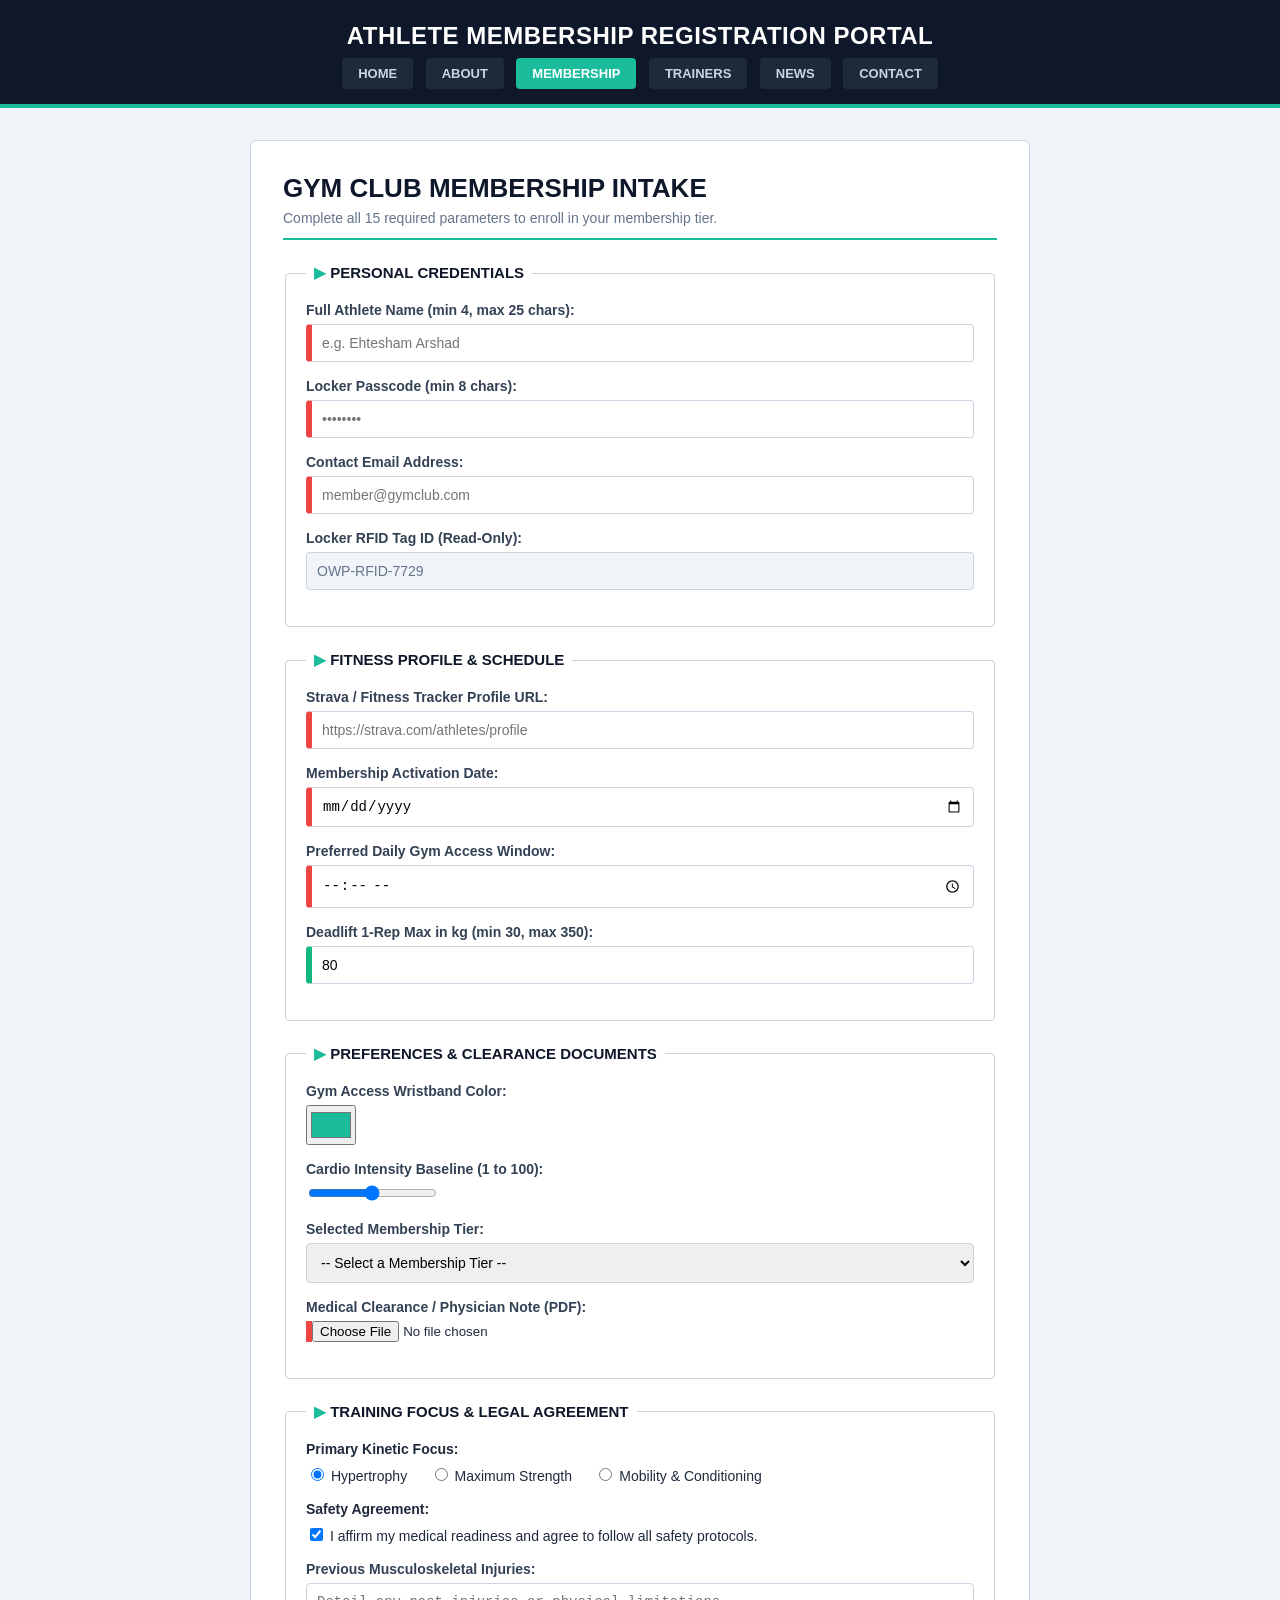
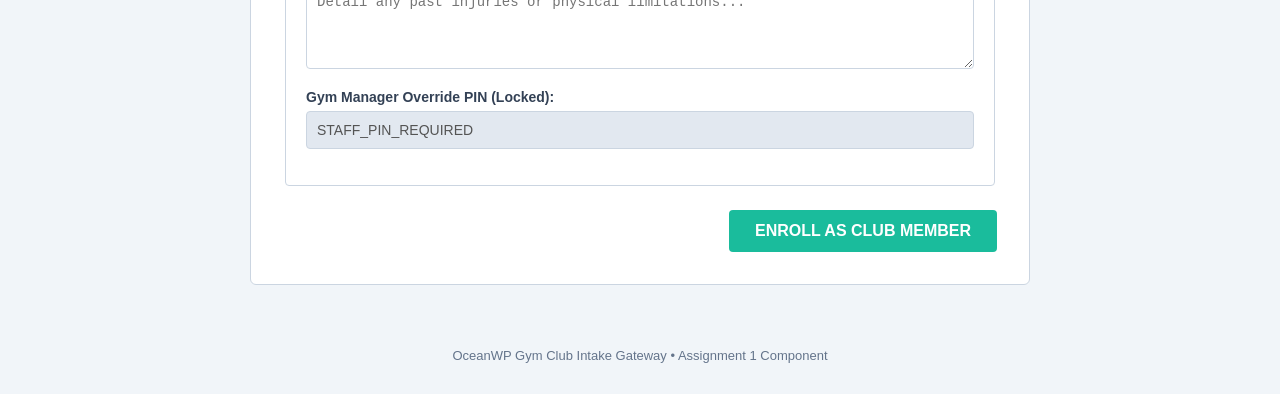
<file: membership.html>
<!DOCTYPE html>
<html lang="en">
<head>
  <meta charset="UTF-8">
  <meta name="viewport" content="width=device-width, initial-scale=1.0">
  <title>OceanWP Gym Club | Membership Registration</title>
  <link rel="stylesheet" href="membership.css">
</head>
<body>

  <header class="reg-header">
    <div class="header-inner">
      <h2>Athlete Membership Registration Portal</h2>
      <nav class="badge-nav">
        <ul>
          <li><a href="index.html">HOME</a></li>
          <li><a href="about.html">ABOUT</a></li>
          <li><a href="membership.html" class="current-tab">MEMBERSHIP</a></li>
          <li><a href="trainers.html">TRAINERS</a></li>
          <li><a href="news.html">NEWS</a></li>
          <li><a href="contact.html">CONTACT</a></li>
        </ul>
      </nav>
    </div>
  </header>

  <main class="form-container">
    <div class="form-intro">
      <h1>Gym Club Membership Intake</h1>
      <p>Complete all 15 required parameters to enroll in your membership tier.</p>
    </div>

    <form action="#" method="post" enctype="multipart/form-data" class="app-form">

      <!-- Text, Password, Email, Readonly -->
      <fieldset class="form-group">
        <legend class="group-title">Personal Credentials</legend>
        
        <div class="input-row">
          <label for="athlete-name">Full Athlete Name (min 4, max 25 chars):</label>
          <input type="text" id="athlete-name" name="athlete-name" required minlength="4" maxlength="25" placeholder="e.g. Ehtesham Arshad">
        </div>

        <div class="input-row">
          <label for="member-pass">Locker Passcode (min 8 chars):</label>
          <input type="password" id="member-pass" name="member-pass" required minlength="8" placeholder="••••••••">
        </div>

        <div class="input-row">
          <label for="member-email">Contact Email Address:</label>
          <input type="email" id="member-email" name="member-email" required placeholder="member@gymclub.com">
        </div>

        <div class="input-row">
          <label for="tag-id">Locker RFID Tag ID (Read-Only):</label>
          <input type="text" id="tag-id" name="tag-id" value="OWP-RFID-7729" readonly>
        </div>
      </fieldset>

      <!-- URL, Date, Time, Number -->
      <fieldset class="form-group">
        <legend class="group-title">Fitness Profile & Schedule</legend>
        
        <div class="input-row">
          <label for="tracking-link">Strava / Fitness Tracker Profile URL:</label>
          <input type="url" id="tracking-link" name="tracking-link" required placeholder="https://strava.com/athletes/profile">
        </div>

        <div class="input-row">
          <label for="start-date">Membership Activation Date:</label>
          <input type="date" id="start-date" name="start-date" required>
        </div>

        <div class="input-row">
          <label for="training-time">Preferred Daily Gym Access Window:</label>
          <input type="time" id="training-time" name="training-time" required>
        </div>

        <div class="input-row">
          <label for="deadlift-max">Deadlift 1-Rep Max in kg (min 30, max 350):</label>
          <input type="number" id="deadlift-max" name="deadlift-max" min="30" max="350" value="80" required>
        </div>
      </fieldset>

      <!-- Color, Range, Select, File -->
      <fieldset class="form-group">
        <legend class="group-title">Preferences & Clearance Documents</legend>
        
        <div class="input-row">
          <label for="wristband-color">Gym Access Wristband Color:</label>
          <input type="color" id="wristband-color" name="wristband-color" value="#1abc9c">
        </div>

        <div class="input-row">
          <label for="intensity-level">Cardio Intensity Baseline (1 to 100):</label>
          <input type="range" id="intensity-level" name="intensity-level" min="1" max="100" value="50">
        </div>

        <div class="input-row">
          <label for="tier-select">Selected Membership Tier:</label>
          <select id="tier-select" name="tier-select" required>
            <option value="" disabled selected>-- Select a Membership Tier --</option>
            <option value="basic">Standard Floor Pass ($29/mo)</option>
            <option value="pro">Pro Athlete + Sauna & Spa ($49/mo)</option>
            <option value="elite">Elite All-Access + Personal Trainer ($89/mo)</option>
          </select>
        </div>

        <div class="input-row">
          <label for="medical-file">Medical Clearance / Physician Note (PDF):</label>
          <input type="file" id="medical-file" name="medical-file" required>
        </div>
      </fieldset>

      <!-- Radio, Checkbox, Textarea, Disabled -->
      <fieldset class="form-group">
        <legend class="group-title">Training Focus & Legal Agreement</legend>
        
        <div class="choice-container">
          <span class="choice-label">Primary Kinetic Focus:</span>
          <label><input type="radio" name="focus" value="hypertrophy" checked> Hypertrophy</label>
          <label><input type="radio" name="focus" value="strength"> Maximum Strength</label>
          <label><input type="radio" name="focus" value="mobility"> Mobility & Conditioning</label>
        </div>

        <div class="choice-container">
          <span class="choice-label">Safety Agreement:</span>
          <label>
            <input type="checkbox" name="waiver" required checked>
            I affirm my medical readiness and agree to follow all safety protocols.
          </label>
        </div>

        <div class="input-row">
          <label for="injury-notes">Previous Musculoskeletal Injuries:</label>
          <textarea id="injury-notes" name="injury-notes" rows="4" placeholder="Detail any past injuries or physical limitations..."></textarea>
        </div>

        <div class="input-row">
          <label for="admin-pin">Gym Manager Override PIN (Locked):</label>
          <input type="text" id="admin-pin" name="admin-pin" value="STAFF_PIN_REQUIRED" disabled>
        </div>
      </fieldset>

      <div class="submit-box">
        <button type="submit" class="submit-btn">Enroll as Club Member</button>
      </div>

    </form>
  </main>

  <footer class="reg-footer">
    <p>OceanWP Gym Club Intake Gateway &bull; Assignment 1 Component</p>
  </footer>

</body>
</html>
</file>
<file: membership.css>
/* Universal Box Model Reset */
*, *::before, *::after {
  box-sizing: border-box;
}

body {
  margin: 0;
  padding: 0;
  font-family: Arial, Helvetica, sans-serif;
  background-color: #f1f5f9;
  color: #1e293b;
}

/* Header & Badge Navbar */
.reg-header {
  background: #0f172a;
  padding: 22px 0;
  border-bottom: 4px solid #1abc9c;
}

.header-inner {
  max-width: 820px;
  margin: 0 auto;
  text-align: center;
  color: #ffffff;
}

.header-inner h2 {
  margin: 0 0 14px 0;
  font-size: 24px;
  text-transform: uppercase;
  letter-spacing: 0.5px;
}

/* Restyled Navbar: Dark Slate Badges */
.badge-nav ul {
  list-style: none;
  margin: 0;
  padding: 0;
  text-align: center;
}

.badge-nav li {
  display: inline-block;
  margin: 0 4px;
}

.badge-nav a {
  text-decoration: none;
  color: #cbd5e1;
  padding: 8px 16px;
  border-radius: 4px;
  font-size: 13px;
  background-color: #1e293b;
  font-weight: bold;
}

.badge-nav a:hover,
.badge-nav a.current-tab {
  background-color: #1abc9c;
  color: #ffffff;
}

/* Form Container */
.form-container {
  max-width: 780px;
  margin: 32px auto;
  background-color: #ffffff;
  padding: 32px;
  border: 1px solid #cbd5e1;
  border-radius: 6px;
}

.form-intro {
  border-bottom: 2px solid #1abc9c;
  margin-bottom: 24px;
  padding-bottom: 12px;
}

.form-intro h1 {
  font-size: 26px;
  margin: 0 0 6px 0;
  color: #0f172a;
  text-transform: uppercase;
}

.form-intro p {
  color: #64748b;
  margin: 0;
  font-size: 14px;
}

/* Fieldset and Legend styling */
.form-group {
  border: 1px solid #cbd5e1;
  border-radius: 4px;
  padding: 20px;
  margin-bottom: 24px;
}

/* Pseudo-element on legend */
.group-title {
  font-weight: bold;
  color: #0f172a;
  padding: 0 8px;
  font-size: 15px;
  text-transform: uppercase;
}

.group-title::before {
  content: "▶ ";
  color: #1abc9c;
}

/* Combinator usage: Child combinator */
.input-row {
  margin-bottom: 16px;
}

.input-row > label {
  display: block;
  font-weight: bold;
  font-size: 14px;
  margin-bottom: 6px;
  color: #334155;
}

/* Attribute Selectors for Inputs */
input[type="text"],
input[type="password"],
input[type="email"],
input[type="url"],
input[type="date"],
input[type="time"],
input[type="number"],
select,
textarea {
  width: 100%;
  padding: 10px;
  border: 1px solid #cbd5e1;
  border-radius: 4px;
  font-size: 14px;
  outline: none;
}

/* Pseudo-classes: :focus, :valid, :invalid */
input[type="text"]:focus,
input[type="password"]:focus,
input[type="email"]:focus,
input[type="url"]:focus,
select:focus,
textarea:focus {
  border-color: #1abc9c;
  box-shadow: 0 0 5px rgba(26, 188, 156, 0.4);
}

/* Native Form Validation */
input:required:valid {
  border-left: 6px solid #10b981;
}

input:required:invalid {
  border-left: 6px solid #ef4444;
}

/* Readonly and Disabled States */
input[readonly] {
  background-color: #f1f5f9;
  cursor: not-allowed;
  color: #64748b;
}

input:disabled {
  background-color: #e2e8f0;
  border-color: #cbd5e1;
  cursor: not-allowed;
}

/* Range and Color Inputs */
input[type="color"] {
  height: 40px;
  padding: 2px;
  cursor: pointer;
}

input[type="range"] {
  cursor: pointer;
}

/* Radio & Checkbox Container */
.choice-container {
  margin-bottom: 16px;
}

.choice-label {
  display: block;
  font-weight: bold;
  font-size: 14px;
  margin-bottom: 8px;
}

.choice-container label {
  margin-right: 18px;
  font-size: 14px;
  cursor: pointer;
}

.choice-container label:hover {
  color: #1abc9c;
}

/* Submit Button */
.submit-box {
  text-align: right;
  margin-top: 10px;
}

.submit-btn {
  background-color: #1abc9c;
  color: #ffffff;
  padding: 12px 26px;
  font-size: 16px;
  font-weight: bold;
  text-transform: uppercase;
  border: none;
  border-radius: 4px;
  cursor: pointer;
}

.submit-btn:hover {
  background-color: #16a085;
}

.reg-footer {
  text-align: center;
  padding: 18px;
  color: #64748b;
  font-size: 13px;
}
</file>
